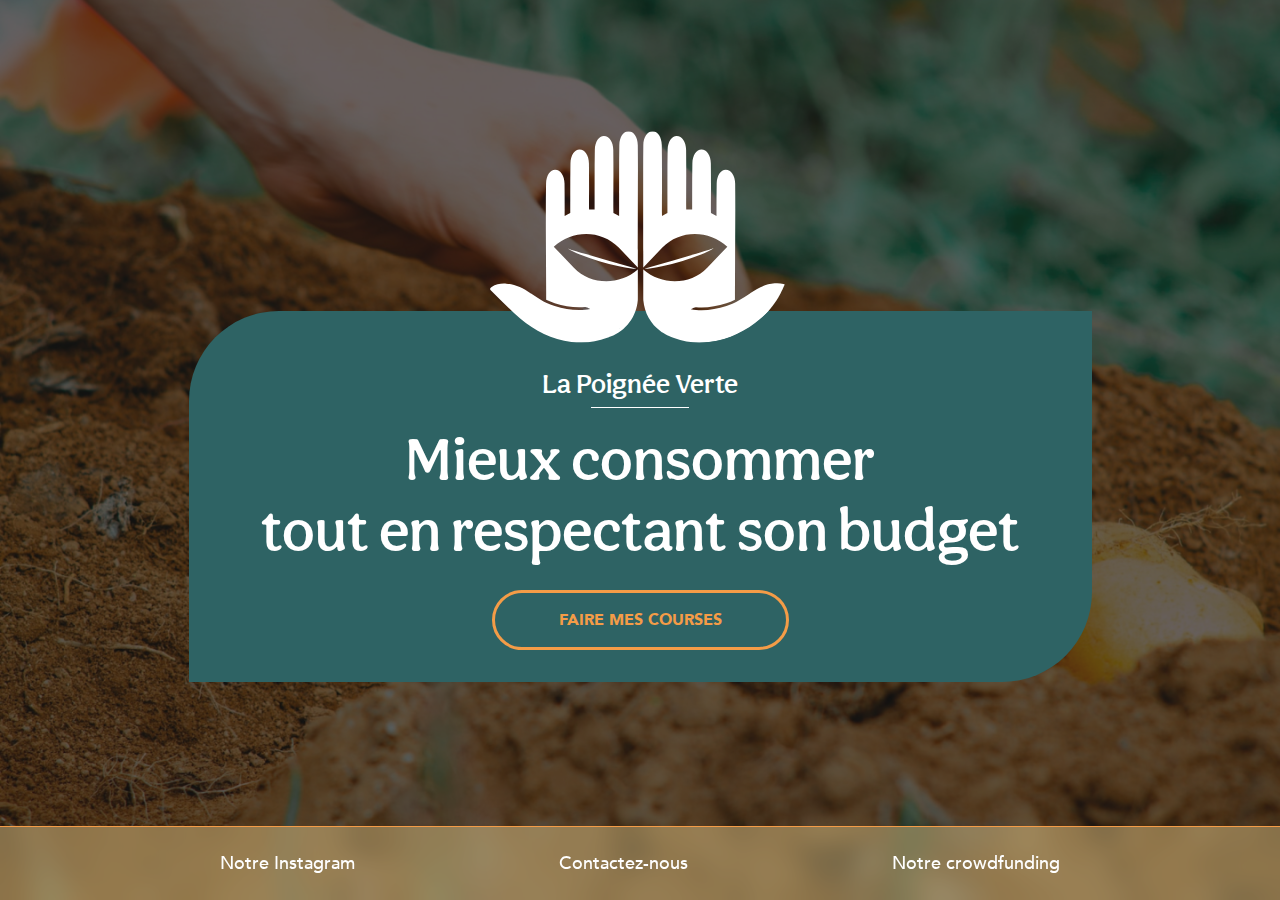
<file: index.html>
<!DOCTYPE html>
<html lang='fr'>
<head>
    <link rel="icon" type="image/svg+xml" href="./logo.svg"/>
    <link rel='stylesheet' type='text/css' media='all' href='landing.css'>

    <meta charset='utf-8'>
    <meta http-equiv='X-UA-Compatible' content='IE=edge'>
    <meta name='viewport' content='width=device-width, initial-scale=1'>

    <title>Mieux consommer tout en respectant son budget | La Poignée Verte</title>
    <meta name='desc' content='La solution la plus pratique pour responsabiliser ses achats sans se ruiner'>
</head>

<body>
<main>
    <svg width="301" height="212" viewBox="0 0 393 276" fill="none" xmlns="http://www.w3.org/2000/svg">
        <g clip-path="url(#clip0_57_281)">
            <path d="M193.16 157.187C193.16 157.02 193.136 156.854 193.089 156.701C193.065 156.611 193.036 156.53 192.994 156.449V177.73L193.151 177.892H193.16V157.187Z"
                  fill="white"/>
            <path d="M193.16 177.892H193.151L193.16 177.901V177.892Z" fill="white"/>
            <path d="M192.999 220.12C193.113 218.692 193.165 217.255 193.165 215.813V180.238C193.108 180.285 193.056 180.333 192.999 180.38V220.12Z"
                  fill="white"/>
            <path d="M192.998 220.12V220.462H192.97C192.979 220.348 192.994 220.239 192.998 220.12Z" fill="white"/>
            <path d="M200.145 177.735V156.449C200.102 156.54 200.069 156.625 200.045 156.72C199.998 156.868 199.979 157.03 199.979 157.187V177.892H199.993L200.145 177.735Z"
                  fill="white"/>
            <path d="M199.993 177.892H199.979V177.906L199.993 177.892Z" fill="white"/>
            <path d="M199.979 215.808C199.979 217.25 200.031 218.692 200.145 220.115V180.371C200.088 180.323 200.036 180.276 199.979 180.228V215.803V215.808Z"
                  fill="white"/>
            <path d="M200.173 220.462H200.145V220.12C200.149 220.239 200.164 220.348 200.173 220.462Z" fill="white"/>
            <path d="M193.094 156.701C193.07 156.611 193.041 156.53 192.999 156.449V160.727C193.051 160.508 193.089 160.294 193.089 160.113C193.089 159.338 193.094 158.186 193.094 156.706V156.701Z"
                  fill="white"/>
            <path d="M73.3284 209.318V220.091C76.9158 221.842 80.6317 223.374 84.5427 224.555C97.7696 228.557 110.973 230.807 124.247 229.466C125.384 229.351 127.82 230.351 130.989 232.03C130.994 232.03 130.994 232.035 130.999 232.035C128.705 232.492 126.417 232.825 124.133 233.054C110.854 234.405 97.6506 232.149 84.419 228.147C80.5556 226.977 76.873 225.473 73.3236 223.75C71.4395 222.832 69.5935 221.856 67.7855 220.829C62.9324 218.073 58.2745 214.98 53.6308 211.825C53.3787 211.664 53.1312 211.497 52.8886 211.33C43.2872 204.811 33.1863 199.743 21.3296 198.901C14.4355 198.411 8.00285 199.424 2.13164 203.255C0.218977 204.502 -0.775417 205.834 1.27047 207.809C13.9407 220.072 25.9971 233.039 39.4 244.427C58.6456 260.773 80.803 271.779 106.234 274.963C122.648 277.018 138.311 275.372 153.089 269.628C153.779 269.362 154.469 269.086 155.154 268.791C155.887 268.548 156.61 268.286 157.333 268.015C177.511 260.392 191.205 241.709 192.955 220.462C192.97 220.353 192.979 220.239 192.984 220.124V180.385C168.367 201.661 131.37 200.742 109.517 177.996L83.2533 150.663C95.3288 139.608 110.625 134.103 125.708 134.103C140.79 134.103 156.767 140.027 168.1 151.829L192.989 177.735V156.454C193.032 156.535 193.06 156.625 193.084 156.711C193.122 137.334 193.16 62.2524 193.16 52.0737V51.2837C193.155 40.258 193.108 29.2323 192.975 18.2113C192.837 7.43305 187.641 0.19519 180.799 0.00960353C174.49 -0.156948 169.076 7.20939 168.857 17.8687C168.452 37.5313 168.619 57.2177 168.562 76.8994C168.557 77.9939 168.562 93.4784 168.567 110.728C166.216 109.187 163.733 107.816 161.14 106.65C161.149 84.3799 161.159 63.3659 161.159 58.3217V57.5271C161.159 46.5061 161.111 35.4756 160.973 24.4594C160.84 13.6764 155.644 6.44325 148.802 6.25767C142.498 6.08636 137.074 13.4527 136.86 24.1073C136.461 43.7746 136.627 63.4658 136.56 83.1427C136.56 83.8993 136.56 91.5607 136.565 101.934H129.362C129.371 89.2337 129.376 79.2311 129.376 75.9572V75.1672C129.371 64.1368 129.329 53.111 129.191 42.0948C129.053 31.3118 123.857 24.0787 117.015 23.8931C110.706 23.7218 105.292 31.0882 105.073 41.7475C104.668 61.4148 104.835 81.1013 104.778 100.783V106.703C102.242 107.854 99.8012 109.187 97.4888 110.705C97.4936 106.641 97.4936 103.633 97.4936 102.101V101.311C97.4889 90.2901 97.4508 79.2644 97.3128 68.2435C97.1701 57.4652 91.984 50.2321 85.1422 50.0513C78.8285 49.8799 73.414 57.2463 73.1952 67.9008C72.7907 87.5635 72.9573 107.25 72.9002 126.932M169.542 257.775C169.513 257.798 169.485 257.808 169.461 257.832C169.276 257.622 169.095 257.408 168.914 257.199C169.356 257.551 169.585 257.751 169.547 257.77L169.542 257.775Z"
                  fill="white"/>
            <path d="M169.547 257.765C169.518 257.789 169.49 257.798 169.466 257.822C169.28 257.608 169.1 257.403 168.914 257.189C169.357 257.546 169.585 257.746 169.547 257.765Z"
                  fill="white"/>
            <path d="M319.819 211.554V219.991C316.223 221.78 312.492 223.341 308.567 224.55C295.359 228.623 282.17 230.955 268.886 229.68C267.749 229.575 265.318 230.584 262.154 232.287C264.447 232.73 266.736 233.049 269.024 233.268C282.308 234.543 295.497 232.216 308.705 228.138C314.61 226.315 320.072 223.717 325.301 220.719C330.139 217.945 334.783 214.828 339.403 211.649C339.65 211.483 339.902 211.311 340.145 211.145C349.704 204.573 359.781 199.453 371.628 198.539C378.522 198.011 384.959 198.991 390.85 202.784C392.772 204.026 393.771 205.349 391.735 207.338C379.136 219.668 367.151 232.701 353.81 244.165C334.659 260.62 312.559 271.751 287.152 275.077C270.752 277.223 255.079 275.662 240.268 270.004C237.827 269.072 235.405 268.029 233.007 266.868C232.974 266.854 232.941 266.835 232.903 266.821C231.466 266.121 230.034 265.379 228.611 264.594C227.493 263.985 226.389 263.347 225.285 262.69C224.434 262.143 223.611 261.567 222.797 260.968C209.884 251.526 201.529 236.751 200.183 220.467C200.173 220.358 200.164 220.243 200.154 220.129V180.385C224.776 201.666 261.773 200.747 283.631 178.001L309.89 150.668C285.296 128.14 247.31 128.659 225.047 151.833L200.15 177.744V156.454C200.111 156.544 200.078 156.635 200.054 156.725C200.016 137.381 199.988 62.2524 199.988 52.0737V51.2837C199.988 40.258 200.035 29.2323 200.173 18.2113C200.307 7.43305 205.502 0.19519 212.339 0.00960353C218.658 -0.156948 224.072 7.20939 224.291 17.8687C224.686 37.5313 224.519 57.2177 224.586 76.8994C224.586 77.9939 224.581 93.4784 224.572 110.728C226.813 109.258 229.177 107.945 231.642 106.817C231.637 94.0447 231.637 84.023 231.637 83.1427C231.694 63.4658 231.532 43.7699 231.932 24.1073C232.151 13.4527 237.57 6.08636 243.874 6.25767C250.716 6.44325 255.917 13.6716 256.05 24.4594C256.183 35.4756 256.226 46.5061 256.235 57.5271V58.3217C256.235 63.009 256.226 81.4819 256.216 101.934H263.934V100.783C264 81.1013 263.834 61.4101 264.233 41.7475C264.447 31.0882 269.867 23.7218 276.176 23.8931C283.017 24.0787 288.218 31.307 288.346 42.0948C288.484 53.111 288.532 64.1368 288.532 75.1672V75.9572C288.532 79.6356 288.532 91.8129 288.517 106.779C291.025 107.916 293.423 109.244 295.707 110.743C295.707 96.4621 295.692 82.1719 295.983 67.9008C296.201 57.2463 301.621 49.8799 307.93 50.0513C314.771 50.2368 319.972 57.4652 320.1 68.2435C320.238 79.2644 320.281 90.2901 320.281 101.311V102.101"
                  fill="white"/>
            <path d="M232.893 266.816C230.224 265.631 227.679 264.246 225.276 262.686C226.38 263.342 227.484 263.98 228.602 264.589C230.024 265.374 231.456 266.117 232.893 266.816Z"
                  fill="white"/>
            <path d="M200.145 160.703V156.449C200.102 156.54 200.069 156.625 200.045 156.72C200.05 158.186 200.054 159.338 200.054 160.109C200.054 160.285 200.083 160.489 200.145 160.699V160.703Z"
                  fill="white"/>
            <path d="M225.276 262.686C224.81 262.405 224.343 262.119 223.882 261.829C223.573 261.634 223.301 261.396 222.783 260.958C223.596 261.563 224.424 262.134 225.271 262.681L225.276 262.686Z"
                  fill="white"/>
            <path d="M291.562 152.852C286.695 156.207 281.024 158.51 275.604 160.799C259.071 167.375 241.995 172.505 224.605 176.25C219.314 177.387 213.881 178.344 208.499 178.981C206.03 179.224 203.527 179.405 201.058 179.286C202.033 179.076 203.004 178.9 203.96 178.705C204.993 178.444 207.267 177.863 208.242 177.611C228.444 171.848 248.86 165.595 269.058 159.885C275.623 157.896 285.253 155.383 291.562 152.847V152.852Z"
                  fill="white"/>
            <path d="M101.419 152.852C107.695 155.378 117.353 157.905 123.924 159.89C144.111 165.6 164.542 171.857 184.739 177.615C185.79 177.882 187.984 178.443 189.021 178.71C189.977 178.9 190.943 179.081 191.923 179.29C189.454 179.409 186.951 179.229 184.482 178.986C179.096 178.348 173.672 177.387 168.376 176.254C150.986 172.505 133.91 167.375 117.377 160.803C111.958 158.514 106.281 156.206 101.419 152.856V152.852Z"
                  fill="white"/>
        </g>
        <defs>
            <clipPath id="clip0_57_281">
                <path d="M0 0H393V156C393 222.274 339.274 276 273 276H0V0Z" fill="white"/>
            </clipPath>
        </defs>
    </svg>

    <div>
        <h1>La Poignée Verte</h1>
        <p class="baseline">Mieux consommer <br> tout en respectant son budget</p>
        <a class="button" href="#">Faire mes courses</a>
    </div>
</main>

<footer>
    <a href="#">Notre Instagram</a>
    <a href="#">Contactez-nous</a>
    <a href="#">Notre crowdfunding</a>
</footer>
</body>
</html>
</file>
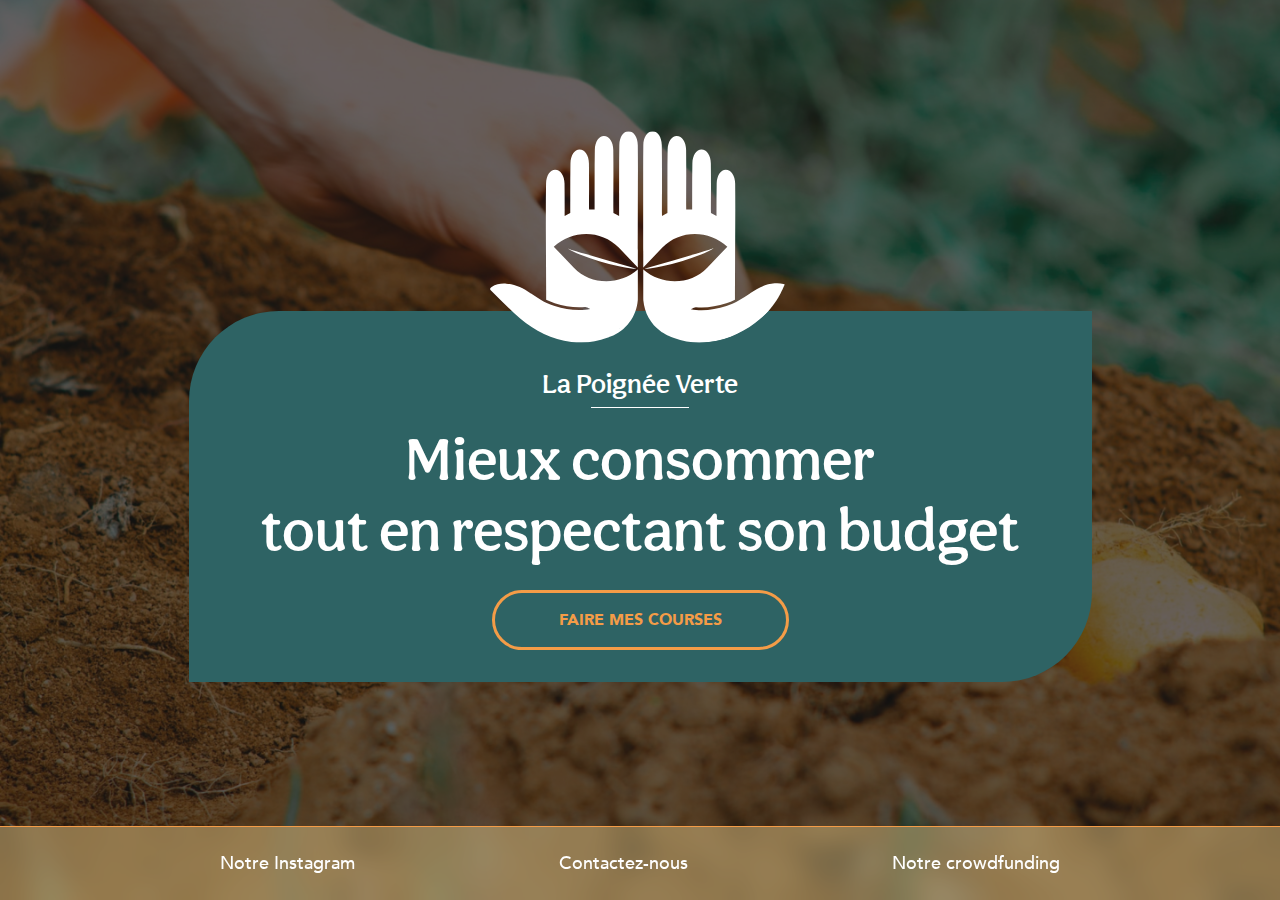
<file: landing.html>
<!DOCTYPE html>
<html lang='fr'>
<head>
    <link rel="icon" type="image/svg+xml" href="./logo.svg"/>
    <link rel='stylesheet' type='text/css' media='all' href='landing.css'>
<!--    <link rel="preload" crossorigin as="font" href="aesmed.ttf" type="font/ttf">-->
<!--    <link rel="preload" crossorigin as="font" href="avenir.ttc" type="font/ttc">-->

    <meta charset='utf-8'>
    <meta http-equiv='X-UA-Compatible' content='IE=edge'>
    <meta name='viewport' content='width=device-width, initial-scale=1'>

    <title>Mieux consommer tout en respectant son budget | La Poignée Verte</title>
    <meta name='desc' content='La solution la plus pratique pour responsabiliser ses achats sans se ruiner'>
</head>

<body>
<main>
    <svg width="301" height="212" viewBox="0 0 393 276" fill="none" xmlns="http://www.w3.org/2000/svg">
        <g clip-path="url(#clip0_57_281)">
            <path d="M193.16 157.187C193.16 157.02 193.136 156.854 193.089 156.701C193.065 156.611 193.036 156.53 192.994 156.449V177.73L193.151 177.892H193.16V157.187Z"
                  fill="white"/>
            <path d="M193.16 177.892H193.151L193.16 177.901V177.892Z" fill="white"/>
            <path d="M192.999 220.12C193.113 218.692 193.165 217.255 193.165 215.813V180.238C193.108 180.285 193.056 180.333 192.999 180.38V220.12Z"
                  fill="white"/>
            <path d="M192.998 220.12V220.462H192.97C192.979 220.348 192.994 220.239 192.998 220.12Z" fill="white"/>
            <path d="M200.145 177.735V156.449C200.102 156.54 200.069 156.625 200.045 156.72C199.998 156.868 199.979 157.03 199.979 157.187V177.892H199.993L200.145 177.735Z"
                  fill="white"/>
            <path d="M199.993 177.892H199.979V177.906L199.993 177.892Z" fill="white"/>
            <path d="M199.979 215.808C199.979 217.25 200.031 218.692 200.145 220.115V180.371C200.088 180.323 200.036 180.276 199.979 180.228V215.803V215.808Z"
                  fill="white"/>
            <path d="M200.173 220.462H200.145V220.12C200.149 220.239 200.164 220.348 200.173 220.462Z" fill="white"/>
            <path d="M193.094 156.701C193.07 156.611 193.041 156.53 192.999 156.449V160.727C193.051 160.508 193.089 160.294 193.089 160.113C193.089 159.338 193.094 158.186 193.094 156.706V156.701Z"
                  fill="white"/>
            <path d="M73.3284 209.318V220.091C76.9158 221.842 80.6317 223.374 84.5427 224.555C97.7696 228.557 110.973 230.807 124.247 229.466C125.384 229.351 127.82 230.351 130.989 232.03C130.994 232.03 130.994 232.035 130.999 232.035C128.705 232.492 126.417 232.825 124.133 233.054C110.854 234.405 97.6506 232.149 84.419 228.147C80.5556 226.977 76.873 225.473 73.3236 223.75C71.4395 222.832 69.5935 221.856 67.7855 220.829C62.9324 218.073 58.2745 214.98 53.6308 211.825C53.3787 211.664 53.1312 211.497 52.8886 211.33C43.2872 204.811 33.1863 199.743 21.3296 198.901C14.4355 198.411 8.00285 199.424 2.13164 203.255C0.218977 204.502 -0.775417 205.834 1.27047 207.809C13.9407 220.072 25.9971 233.039 39.4 244.427C58.6456 260.773 80.803 271.779 106.234 274.963C122.648 277.018 138.311 275.372 153.089 269.628C153.779 269.362 154.469 269.086 155.154 268.791C155.887 268.548 156.61 268.286 157.333 268.015C177.511 260.392 191.205 241.709 192.955 220.462C192.97 220.353 192.979 220.239 192.984 220.124V180.385C168.367 201.661 131.37 200.742 109.517 177.996L83.2533 150.663C95.3288 139.608 110.625 134.103 125.708 134.103C140.79 134.103 156.767 140.027 168.1 151.829L192.989 177.735V156.454C193.032 156.535 193.06 156.625 193.084 156.711C193.122 137.334 193.16 62.2524 193.16 52.0737V51.2837C193.155 40.258 193.108 29.2323 192.975 18.2113C192.837 7.43305 187.641 0.19519 180.799 0.00960353C174.49 -0.156948 169.076 7.20939 168.857 17.8687C168.452 37.5313 168.619 57.2177 168.562 76.8994C168.557 77.9939 168.562 93.4784 168.567 110.728C166.216 109.187 163.733 107.816 161.14 106.65C161.149 84.3799 161.159 63.3659 161.159 58.3217V57.5271C161.159 46.5061 161.111 35.4756 160.973 24.4594C160.84 13.6764 155.644 6.44325 148.802 6.25767C142.498 6.08636 137.074 13.4527 136.86 24.1073C136.461 43.7746 136.627 63.4658 136.56 83.1427C136.56 83.8993 136.56 91.5607 136.565 101.934H129.362C129.371 89.2337 129.376 79.2311 129.376 75.9572V75.1672C129.371 64.1368 129.329 53.111 129.191 42.0948C129.053 31.3118 123.857 24.0787 117.015 23.8931C110.706 23.7218 105.292 31.0882 105.073 41.7475C104.668 61.4148 104.835 81.1013 104.778 100.783V106.703C102.242 107.854 99.8012 109.187 97.4888 110.705C97.4936 106.641 97.4936 103.633 97.4936 102.101V101.311C97.4889 90.2901 97.4508 79.2644 97.3128 68.2435C97.1701 57.4652 91.984 50.2321 85.1422 50.0513C78.8285 49.8799 73.414 57.2463 73.1952 67.9008C72.7907 87.5635 72.9573 107.25 72.9002 126.932M169.542 257.775C169.513 257.798 169.485 257.808 169.461 257.832C169.276 257.622 169.095 257.408 168.914 257.199C169.356 257.551 169.585 257.751 169.547 257.77L169.542 257.775Z"
                  fill="white"/>
            <path d="M169.547 257.765C169.518 257.789 169.49 257.798 169.466 257.822C169.28 257.608 169.1 257.403 168.914 257.189C169.357 257.546 169.585 257.746 169.547 257.765Z"
                  fill="white"/>
            <path d="M319.819 211.554V219.991C316.223 221.78 312.492 223.341 308.567 224.55C295.359 228.623 282.17 230.955 268.886 229.68C267.749 229.575 265.318 230.584 262.154 232.287C264.447 232.73 266.736 233.049 269.024 233.268C282.308 234.543 295.497 232.216 308.705 228.138C314.61 226.315 320.072 223.717 325.301 220.719C330.139 217.945 334.783 214.828 339.403 211.649C339.65 211.483 339.902 211.311 340.145 211.145C349.704 204.573 359.781 199.453 371.628 198.539C378.522 198.011 384.959 198.991 390.85 202.784C392.772 204.026 393.771 205.349 391.735 207.338C379.136 219.668 367.151 232.701 353.81 244.165C334.659 260.62 312.559 271.751 287.152 275.077C270.752 277.223 255.079 275.662 240.268 270.004C237.827 269.072 235.405 268.029 233.007 266.868C232.974 266.854 232.941 266.835 232.903 266.821C231.466 266.121 230.034 265.379 228.611 264.594C227.493 263.985 226.389 263.347 225.285 262.69C224.434 262.143 223.611 261.567 222.797 260.968C209.884 251.526 201.529 236.751 200.183 220.467C200.173 220.358 200.164 220.243 200.154 220.129V180.385C224.776 201.666 261.773 200.747 283.631 178.001L309.89 150.668C285.296 128.14 247.31 128.659 225.047 151.833L200.15 177.744V156.454C200.111 156.544 200.078 156.635 200.054 156.725C200.016 137.381 199.988 62.2524 199.988 52.0737V51.2837C199.988 40.258 200.035 29.2323 200.173 18.2113C200.307 7.43305 205.502 0.19519 212.339 0.00960353C218.658 -0.156948 224.072 7.20939 224.291 17.8687C224.686 37.5313 224.519 57.2177 224.586 76.8994C224.586 77.9939 224.581 93.4784 224.572 110.728C226.813 109.258 229.177 107.945 231.642 106.817C231.637 94.0447 231.637 84.023 231.637 83.1427C231.694 63.4658 231.532 43.7699 231.932 24.1073C232.151 13.4527 237.57 6.08636 243.874 6.25767C250.716 6.44325 255.917 13.6716 256.05 24.4594C256.183 35.4756 256.226 46.5061 256.235 57.5271V58.3217C256.235 63.009 256.226 81.4819 256.216 101.934H263.934V100.783C264 81.1013 263.834 61.4101 264.233 41.7475C264.447 31.0882 269.867 23.7218 276.176 23.8931C283.017 24.0787 288.218 31.307 288.346 42.0948C288.484 53.111 288.532 64.1368 288.532 75.1672V75.9572C288.532 79.6356 288.532 91.8129 288.517 106.779C291.025 107.916 293.423 109.244 295.707 110.743C295.707 96.4621 295.692 82.1719 295.983 67.9008C296.201 57.2463 301.621 49.8799 307.93 50.0513C314.771 50.2368 319.972 57.4652 320.1 68.2435C320.238 79.2644 320.281 90.2901 320.281 101.311V102.101"
                  fill="white"/>
            <path d="M232.893 266.816C230.224 265.631 227.679 264.246 225.276 262.686C226.38 263.342 227.484 263.98 228.602 264.589C230.024 265.374 231.456 266.117 232.893 266.816Z"
                  fill="white"/>
            <path d="M200.145 160.703V156.449C200.102 156.54 200.069 156.625 200.045 156.72C200.05 158.186 200.054 159.338 200.054 160.109C200.054 160.285 200.083 160.489 200.145 160.699V160.703Z"
                  fill="white"/>
            <path d="M225.276 262.686C224.81 262.405 224.343 262.119 223.882 261.829C223.573 261.634 223.301 261.396 222.783 260.958C223.596 261.563 224.424 262.134 225.271 262.681L225.276 262.686Z"
                  fill="white"/>
            <path d="M291.562 152.852C286.695 156.207 281.024 158.51 275.604 160.799C259.071 167.375 241.995 172.505 224.605 176.25C219.314 177.387 213.881 178.344 208.499 178.981C206.03 179.224 203.527 179.405 201.058 179.286C202.033 179.076 203.004 178.9 203.96 178.705C204.993 178.444 207.267 177.863 208.242 177.611C228.444 171.848 248.86 165.595 269.058 159.885C275.623 157.896 285.253 155.383 291.562 152.847V152.852Z"
                  fill="white"/>
            <path d="M101.419 152.852C107.695 155.378 117.353 157.905 123.924 159.89C144.111 165.6 164.542 171.857 184.739 177.615C185.79 177.882 187.984 178.443 189.021 178.71C189.977 178.9 190.943 179.081 191.923 179.29C189.454 179.409 186.951 179.229 184.482 178.986C179.096 178.348 173.672 177.387 168.376 176.254C150.986 172.505 133.91 167.375 117.377 160.803C111.958 158.514 106.281 156.206 101.419 152.856V152.852Z"
                  fill="white"/>
        </g>
        <defs>
            <clipPath id="clip0_57_281">
                <path d="M0 0H393V156C393 222.274 339.274 276 273 276H0V0Z" fill="white"/>
            </clipPath>
        </defs>
    </svg>

    <div>
        <h1>La Poignée Verte</h1>
        <p class="baseline">Mieux consommer <br> tout en respectant son budget</p>
        <a class="button" href="#">Faire mes courses</a>
    </div>
</main>

<footer>
    <a href="#">Notre Instagram</a>
    <a href="#">Contactez-nous</a>
    <a href="#">Notre crowdfunding</a>
</footer>
</body>
</html>
</file>
<file: landing.css>
*, *::before, *::after {
    box-sizing: border-box;
    scroll-behavior: smooth;
}

@font-face {
    font-family: avenirbold;
    font-style: normal;
    font-weight: bold;
    src: url('./avenirbold.ttf');
    font-display: swap;
}

@font-face {
    font-family: avenirmed;
    font-style: normal;
    font-weight: normal;
    src: url('./avenirmed.ttf');
    font-display: swap;
}

@font-face {
    font-family: aesmed;
    font-style: normal;
    font-weight: bold;
    src: url('./aesmed.ttf');
    font-display: swap;
}

:root {
    font-size: 16px;

    text-rendering: optimizeLegibility;
    -webkit-font-smoothing: antialiased;
    -moz-osx-font-smoothing: grayscale;
    -webkit-text-size-adjust: 100%;
    color: #fff;

    --beige: #FFE199;
    --beige-transparent: #FFE09966;
    --orange: #F49C47;
    --vert: #2E6364;
    --noir-transparent: #141414A6;
}

html,
body {
    width: 100%;
    min-height: 100vh;
    height: fit-content;
    margin: 0;
    padding: 0;
}

html {
    background: url('bg.jpg') no-repeat;
    background-size: cover;
}

body {
    background-color: var(--noir-transparent);
    display: flex;
    flex-direction: column;
    justify-content: flex-end;
    align-items: center;
    gap: 8rem;
}

main {
    display: flex;
    flex-direction: column;
    gap: 0;
    align-items: center;
    justify-content: center;
    padding: 1rem;
}

main > svg {
    z-index: 3;
}

main > div {
    background-color: var(--vert);
    padding: 3.5rem 4.5rem 2rem 4.5rem;
    margin-top: -2rem;
    border-radius: 90px 0 90px 0;

    display: flex;
    flex-direction: column;
    gap: 1.5rem;
    justify-content: center;
    align-items: center;
}

h1 {
    font-size: 1.7rem;
    font-family: aesmed, serif;
    display: block;
    position: relative;
    text-align: center;
    margin: 0;
}

h1::after {
    width: 50%;
    height: 1px;
    content: "";
    background-color: #fff;
    position: absolute;
    bottom: -8px;
    left: 50%;
    transform: translateX(-50%);
}

.baseline {
    font-size: clamp(2rem, 5vw, 3.7rem);
    margin: 0;
    text-align: center;
    font-family: aesmed, serif;
}

.button {
    font-size: 1rem;
    font-family: avenirbold, serif;
    text-transform: uppercase;
    color: var(--orange);
    text-align: center;
    text-decoration: none;
    padding: 1rem clamp(2rem, 10vw, 4rem);
    border-radius: 100rem;
    border: solid 3px var(--orange);
    transition: all 250ms ease-in-out;
}

footer {
    padding: 1.5rem 2rem;
    display: flex;
    flex-direction: row;
    justify-content: space-evenly;
    align-items: center;
    gap: 1rem;
    width: 100%;
    background-color: var(--beige-transparent);
    border-top: solid 1px var(--orange);
    backdrop-filter: blur(12px);
}

footer a {
    color: #fff;
    text-decoration: none;
    font-size: 18px;
    font-family: avenirmed, serif;
    position: relative;
}

footer a::after {
    width: 0;
    height: 1px;
    content: "";
    background-color: #fff;
    position: absolute;
    bottom: -8px;
    left: 0;
    transition: all 250ms ease-in-out;
}

@media (hover: hover) {
    .button:hover {
        background-color: var(--orange);
        color: #fff;
    }

    footer a:hover::after {
        width: 100%;
    }
}
</file>
